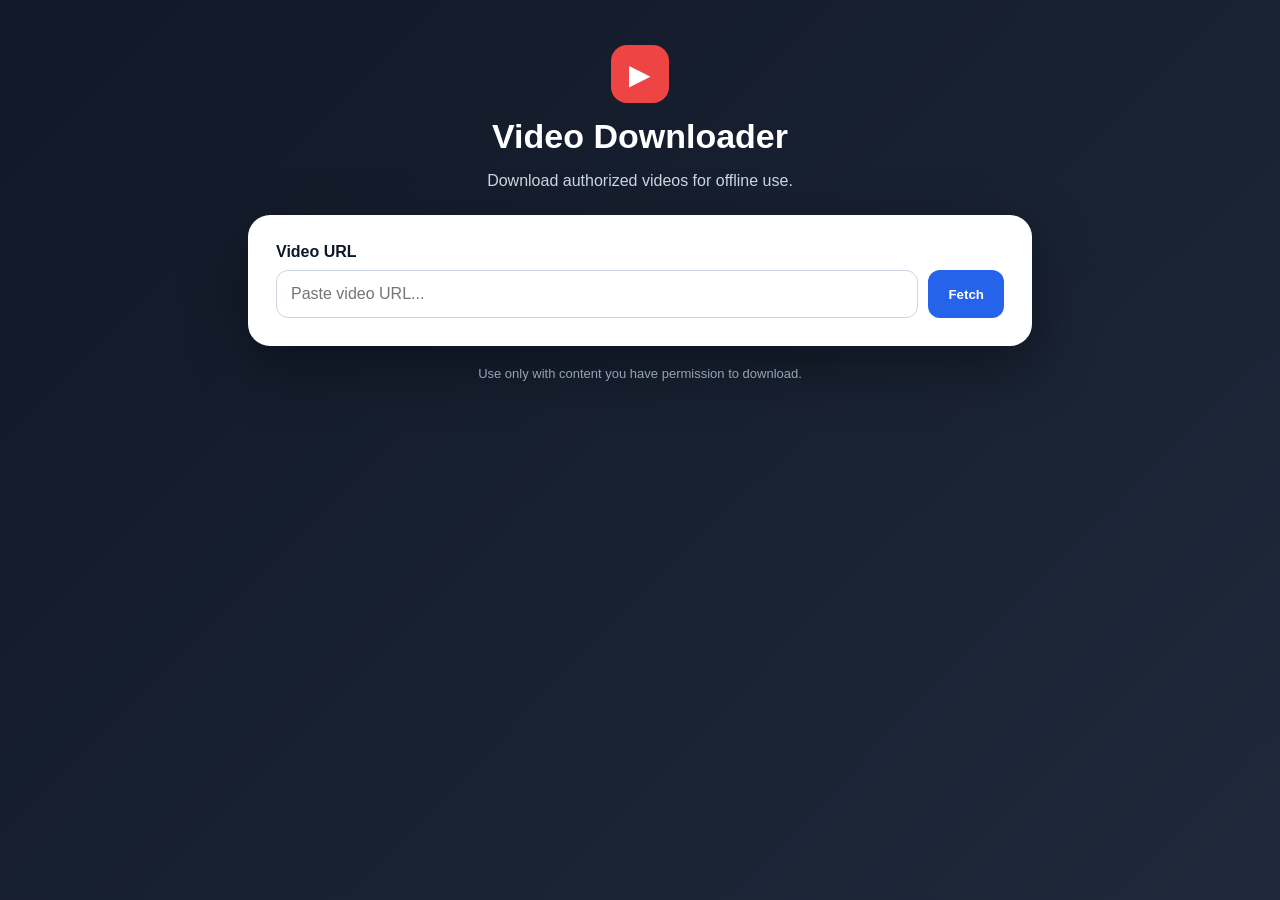
<file: index.html>
<!doctype html><html><head><meta charset="utf-8"><meta name="viewport" content="width=device-width,initial-scale=1"><title>Video Downloader</title><link rel="stylesheet" href="/static/style.css"></head><body><div class="container"><header><div class="logo">▶</div><h1>Video Downloader</h1><p>Download authorized videos for offline use.</p></header><main class="card"><label>Video URL</label><div class="urlrow"><input id="url" type="url" placeholder="Paste video URL..."><button id="fetch">Fetch</button></div><div id="status"></div><section id="preview" class="preview hidden"><img id="thumb"><div><h2 id="title"></h2><p id="duration"></p></div></section><section id="controls" class="hidden"><label>Quality</label><select id="quality"><option>1080</option><option selected>720</option><option>480</option><option>360</option></select><button id="download" class="download">Download Video</button></section></main><footer>Use only with content you have permission to download.</footer></div><script src="/static/script.js"></script></body></html>
</file>
<file: static/style.css>
*{box-sizing:border-box}body{margin:0;font-family:Arial;background:linear-gradient(135deg,#111827,#1e293b);color:white;min-height:100vh}.container{max-width:820px;margin:auto;padding:45px 18px}header{text-align:center;margin-bottom:25px}.logo{width:58px;height:58px;border-radius:16px;background:#ef4444;display:grid;place-items:center;margin:auto;font-size:28px}h1{font-size:34px;margin:14px 0 8px}header p{color:#cbd5e1}.card{background:white;color:#0f172a;border-radius:22px;padding:28px;box-shadow:0 20px 60px #0006}label{display:block;font-weight:700;margin-bottom:9px}.urlrow{display:flex;gap:10px}input,select{width:100%;padding:14px;border:1px solid #cbd5e1;border-radius:12px;font-size:16px}button{border:0;border-radius:12px;padding:0 20px;font-weight:700;cursor:pointer;background:#2563eb;color:white}.download{width:100%;height:50px;margin-top:15px;background:#16a34a}.preview{display:flex;gap:18px;align-items:center;margin-top:20px;padding:14px;background:#f1f5f9;border-radius:15px}.preview img{width:180px;height:105px;object-fit:cover;border-radius:10px}.hidden{display:none}footer{text-align:center;color:#94a3b8;font-size:13px;margin-top:20px}@media(max-width:600px){.urlrow{flex-direction:column}.urlrow button{height:48px}.preview img{width:120px;height:75px}}
</file>
